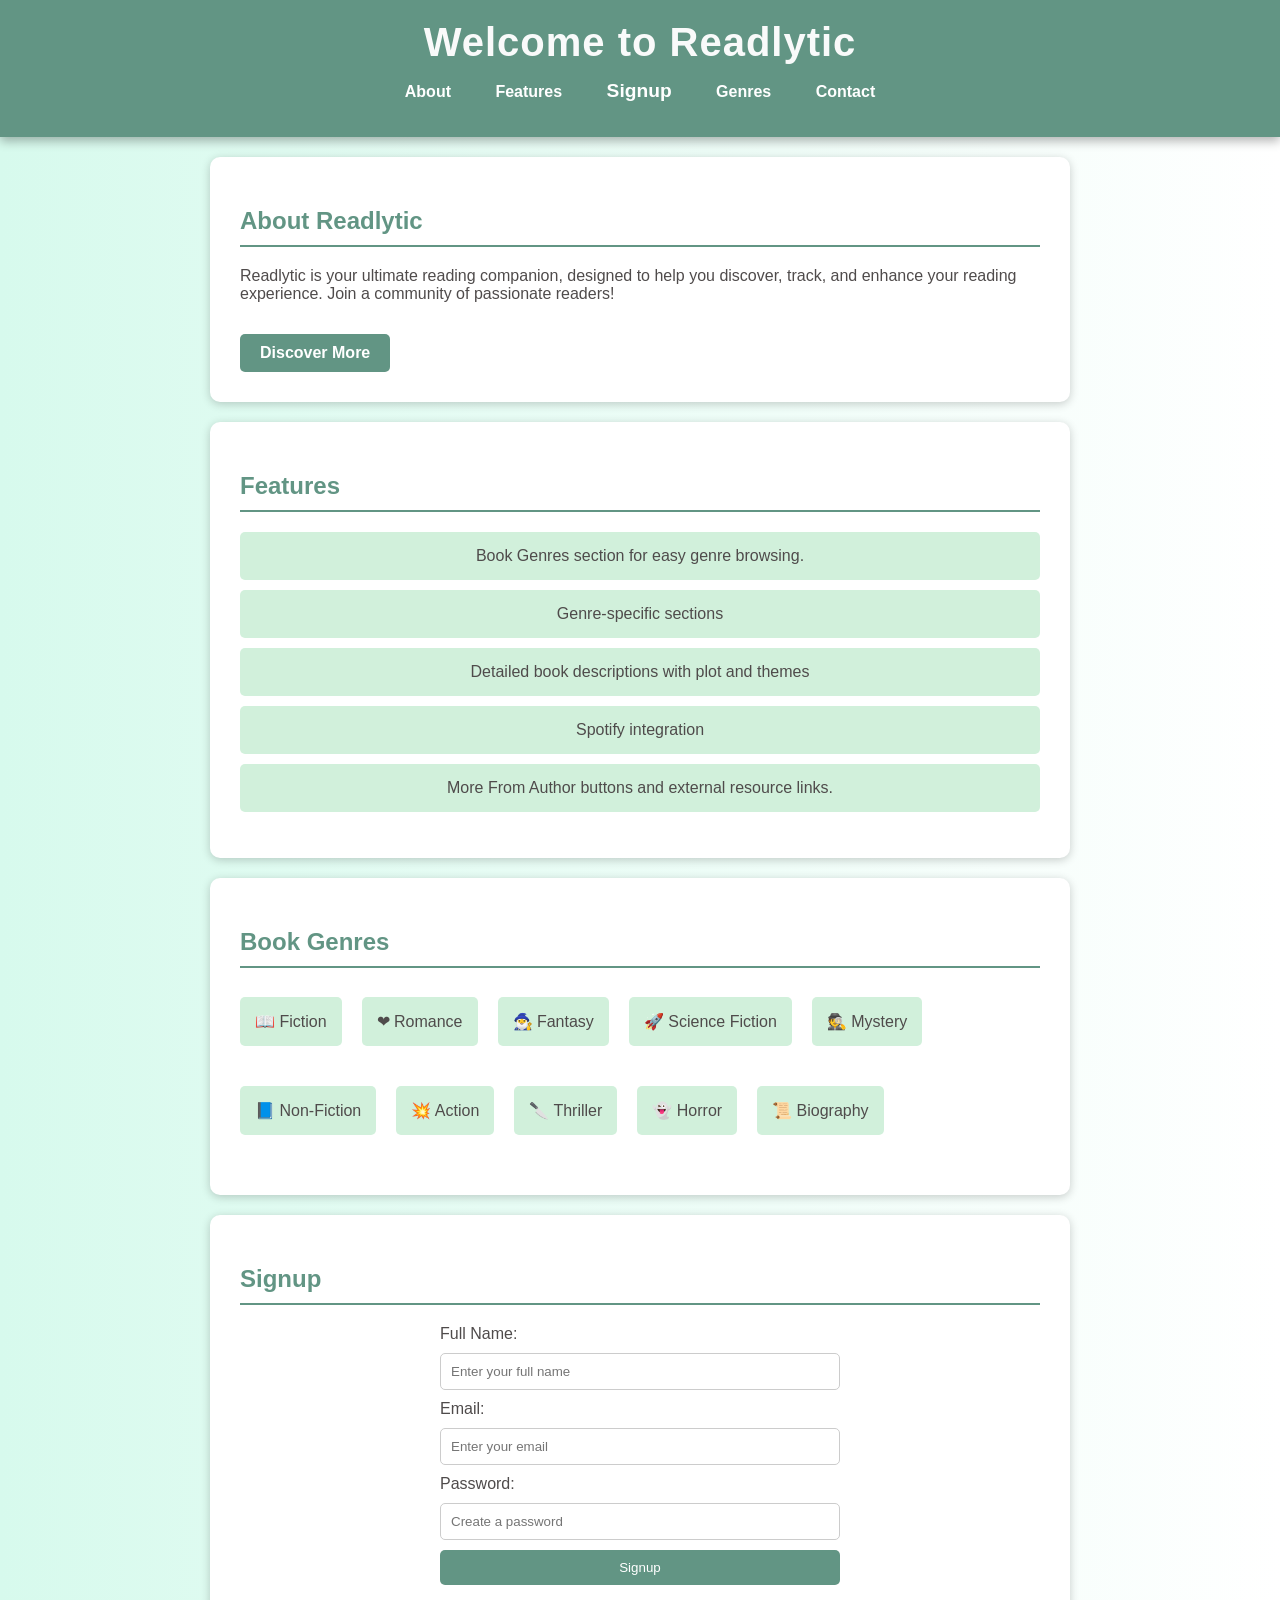
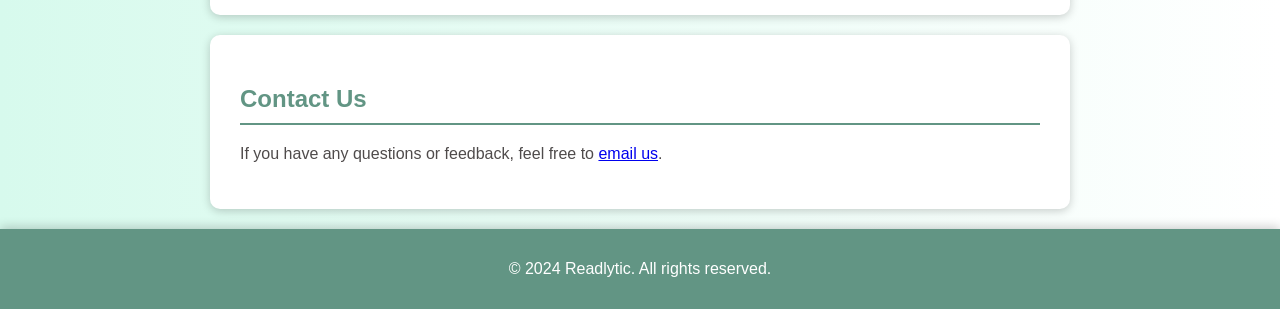
<file: index.html>
<!DOCTYPE html>
<html lang="en">
<head>
    <meta charset="UTF-8">
    <meta name="viewport" content="width=device-width, initial-scale=1.0">
    <title>Readlytic - Your Reading Companion</title>
    <style>
        body {
            font-family: 'Helvetica Neue', Arial, sans-serif;
            margin: 0;
            padding: 0;
            background: linear-gradient(to right, #d7faed, #fff);
            color: #4f4b4b;
        }
        header {
            background: #629584;
            color: #F9FAFA;
            padding: 20px 0;
            text-align: center;
            position: relative;
            box-shadow: 0 4px 10px rgba(0, 0, 0, 0.3);
        }
        header h1 {
            margin: 0;
            font-size: 2.5em;
            letter-spacing: 1px;
        }
        nav {
            margin: 15px 0;
        }
		 #alag {
           font-size:1.2em;
        }
        nav a {
            color: #fff;
            margin: 0 20px;
            text-decoration: none;
            font-weight: bold;
            transition: color 0.3s, transform 0.3s;
        }
        nav a:hover {
            color: #d1c4e9;
            transform: scale(1.1);
        }
        section {
            padding: 30px;
            margin: 20px auto;
            background: #ffffff;
            border-radius: 10px;
            box-shadow: 0 2px 10px rgba(0, 0, 0, 0.2);
            transition: transform 0.3s;
            max-width: 800px;
        }
        section:hover {
            transform: translateY(-2px);
        }
        h2 {
            color: #629584;
            border-bottom: 2px solid #629584;
            padding-bottom: 10px;
        }
        footer {
            text-align: center;
            padding: 15px 0;
            background: #629584;
            color: #fff;
            position: relative;
            bottom: 0;
            width: 100%;
            margin-top: 20px;
            box-shadow: 0 -2px 10px rgba(0, 0, 0, 0.2);
        }
        ul {
            list-style-type: none;
            padding: 0;
        }
        ul li {
            background: #d1f0db;
            margin: 10px 0;
            padding: 15px;
            border-radius: 5px;
            transition: background 0.3s;
            cursor: pointer;
            display: flex;
            justify-content: center;
        }
        ul li:hover {
            background: #a2e8b9;
        }
        .book-list {
            display: none;
            margin-top: 10px;
        }
        .book-list ul {
            background: #f9f9f9;
            padding: 10px;
            border-radius: 5px;
            box-shadow: 0 2px 5px rgba(0, 0, 0, 0.1);
        }
        .cta-button {
            display: inline-block;
            padding: 10px 20px;
            margin-top: 15px;
            background: #629584;
            color: #fff;
            border: none;
            border-radius: 5px;
            text-decoration: none;
            font-weight: bold;
            transition: background 0.3s;
        }
        .cta-button:hover {
            background: #629584;
        }
        form {
            display: flex;
            flex-direction: column;
            max-width: 400px;
            margin: auto;
        }
        input {
            padding: 10px;
            margin: 10px 0;
            border: 1px solid #ccc;
            border-radius: 5px;
        }
        input:focus {
            border-color: #629584;
        }
        .submit-button {
            background: #629584;
            color: #fff;
            border: none;
            border-radius: 5px;
            padding: 10px;
            cursor: pointer;
            transition: background 0.3s;
        }
        .submit-button:hover {
            background: #629584;
        }
        .row {
            display: flex;              /* Makes items in each row align horizontally */
            gap: 20px;                  /* Sets a fixed margin between elements */
            margin-bottom: 20px;        /* Space between the rows */
        }
    </style>
</head>
<body>

<header>
    <h1>Welcome to Readlytic</h1>
    <nav>
        <a href="#about">About</a>
        <a href="#features">Features</a>
		<a id="alag" href="#signup">Signup</a>
        <a href="#categories">Genres</a>
        <a href="#contact">Contact</a>
    </nav>
</header>

<section id="about">
    <h2>About Readlytic</h2>
    <p>Readlytic is your ultimate reading companion, designed to help you discover, track, and enhance your reading experience. Join a community of passionate readers!</p>
    <a class="cta-button" href="#features">Discover More</a>
</section>

<section id="features">
    <h2>Features</h2>
    <ul>
        <li>Book Genres section for easy genre browsing.</li>
        <li>Genre-specific sections</li>
        <li>Detailed book descriptions with plot and themes</li>
        <li>Spotify integration</li>
        <li>More From Author buttons and external resource links.</li>
    </ul>
</section>

<section id="categories">
    <h2>Book Genres</h2>
    <ul>
        <div>
        <div class="row">
            <li><a href="fiction.html" class="category-link" onclick="redirectToGenre('fiction'); return false;">📖 Fiction</a></li>
            <li><a href="romance.html" class="category-link" onclick="redirectToGenre('romance'); return false;">❤ Romance</a></li>
            <li><a href="fantasy.html" class="category-link" onclick="redirectToGenre('fantasy'); return false;">🧙‍♂ Fantasy</a></li>
            <li><a href="science_fiction.html" class="category-link" onclick="redirectToGenre('science_fiction'); return false;">🚀 Science Fiction</a></li>
            <li><a href="mystery.html" class="category-link" onclick="redirectToGenre('mystery'); return false;">🕵 Mystery</a></li>
        </div>
        <div class="row">
            <li><a href="non_fiction.html" class="category-link" onclick="redirectToGenre('non_fiction'); return false;">📘 Non-Fiction</a></li>
            <li><a href="action.html" class="category-link" onclick="redirectToGenre('action'); return false;">💥 Action</a></li>
            <li><a href="thriller.html" class="category-link" onclick="redirectToGenre('thriller'); return false;">🔪 Thriller</a></li>
            <li><a href="horror.html" class="category-link" onclick="redirectToGenre('horror'); return false;">👻 Horror</a></li>
            <li><a href="biography.html" class="category-link" onclick="redirectToGenre('biography'); return false;">📜 Biography</a></li>
        </div>
    </div>
    </ul>
</section>

<style>
    .category-link {
        text-decoration: none;
        color: #4f4b4b;
    } 
</style>

<section id="signup">
    <h2>Signup</h2>
    <form action="#" method="post">
        <label for="name">Full Name:</label>
        <input type="text" id="name" name="name" placeholder="Enter your full name" required>
        
        <label for="email">Email:</label>
        <input type="email" id="email" name="email" placeholder="Enter your email" required>
        
        <label for="password">Password:</label>
        <input type="password" id="password" name="password" placeholder="Create a password" required>
        
        <button type="submit" class="submit-button">Signup</button>
    </form>
</section>

<section id="contact">
    <h2>Contact Us</h2>
    <p>If you have any questions or feedback, feel free to <a href="mailto:readlytic14@gmail.com">email us</a>.</p>
</section>

<footer>
    <p>&copy; 2024 Readlytic. All rights reserved.</p>
</footer>

<script>
    function toggleBooks(categoryId) {
        const category = document.getElementById(categoryId);
        if (category.style.display === 'block') {
            category.style.display = 'none';
        } else {
            category.style.display = 'block';
        }
    }
</script>

</body>

<script>
  const buttonColors = {
  fiction: "#c4e6f5",
  non_fiction: "#f4f7df",
  romance: "#f7dfef",
  fantasy: "#edc5d6",
  science_fiction: "#cfcfe8",
  mystery: "#9daebf",
  action: "#bbbdb9",
  thriller: "#b9f0e4",
  horror: "#a6a6a6",
  biography: "#d1c8c2"
  };
  
  const hoverColors = {
  fiction: "#a0d9f2",
  non_fiction: "#eef5bc",
  romance: "#f5c6e6",
  fantasy: "#db84a9",
  science_fiction: "#a4a3cc",
  mystery: "#6a92ba",
  action: "#999c97",
  thriller: "#90d6c7",
  horror: "#808080",
  biography: "#ccb8ab"
  };
  
  const textColors = {
  fiction: "#40b8ed",
  non_fiction: "#b1c746",
  romance: "#de6fb9",
  fantasy: "#b83b71",
  science_fiction: "#6c6bc9",
  mystery: "#23394f",
  action: "#21261b",
  thriller: "#41ab93",
  horror: "#2E2E2E",
  biography: "#AF8260"
  };
  
  const genreColors = {
  fiction: "#32b4ed",
  non_fiction: "#c4cf8c",
  romance: "#e3a1cd",
  fantasy: "#85213a",
  science_fiction: "#4d4ca1",
  mystery: "#2c3e50",
  action: "#282b24",
  thriller: "#67cfb8",
  horror: "#2E2E2E",
  biography: "#AF8260"
  };
  
  

  function redirectToGenre(genre) {
  const color = genreColors[genre];
  const button = buttonColors[genre];
  const hover = hoverColors[genre];
  const text = textColors[genre];
  window.location.href = `${genre}.html?color=${encodeURIComponent(color)}&button=${encodeURIComponent(button)}&hover=${encodeURIComponent(hover)}&text=${encodeURIComponent(text)}`;
}

</script>

</html>
</file>
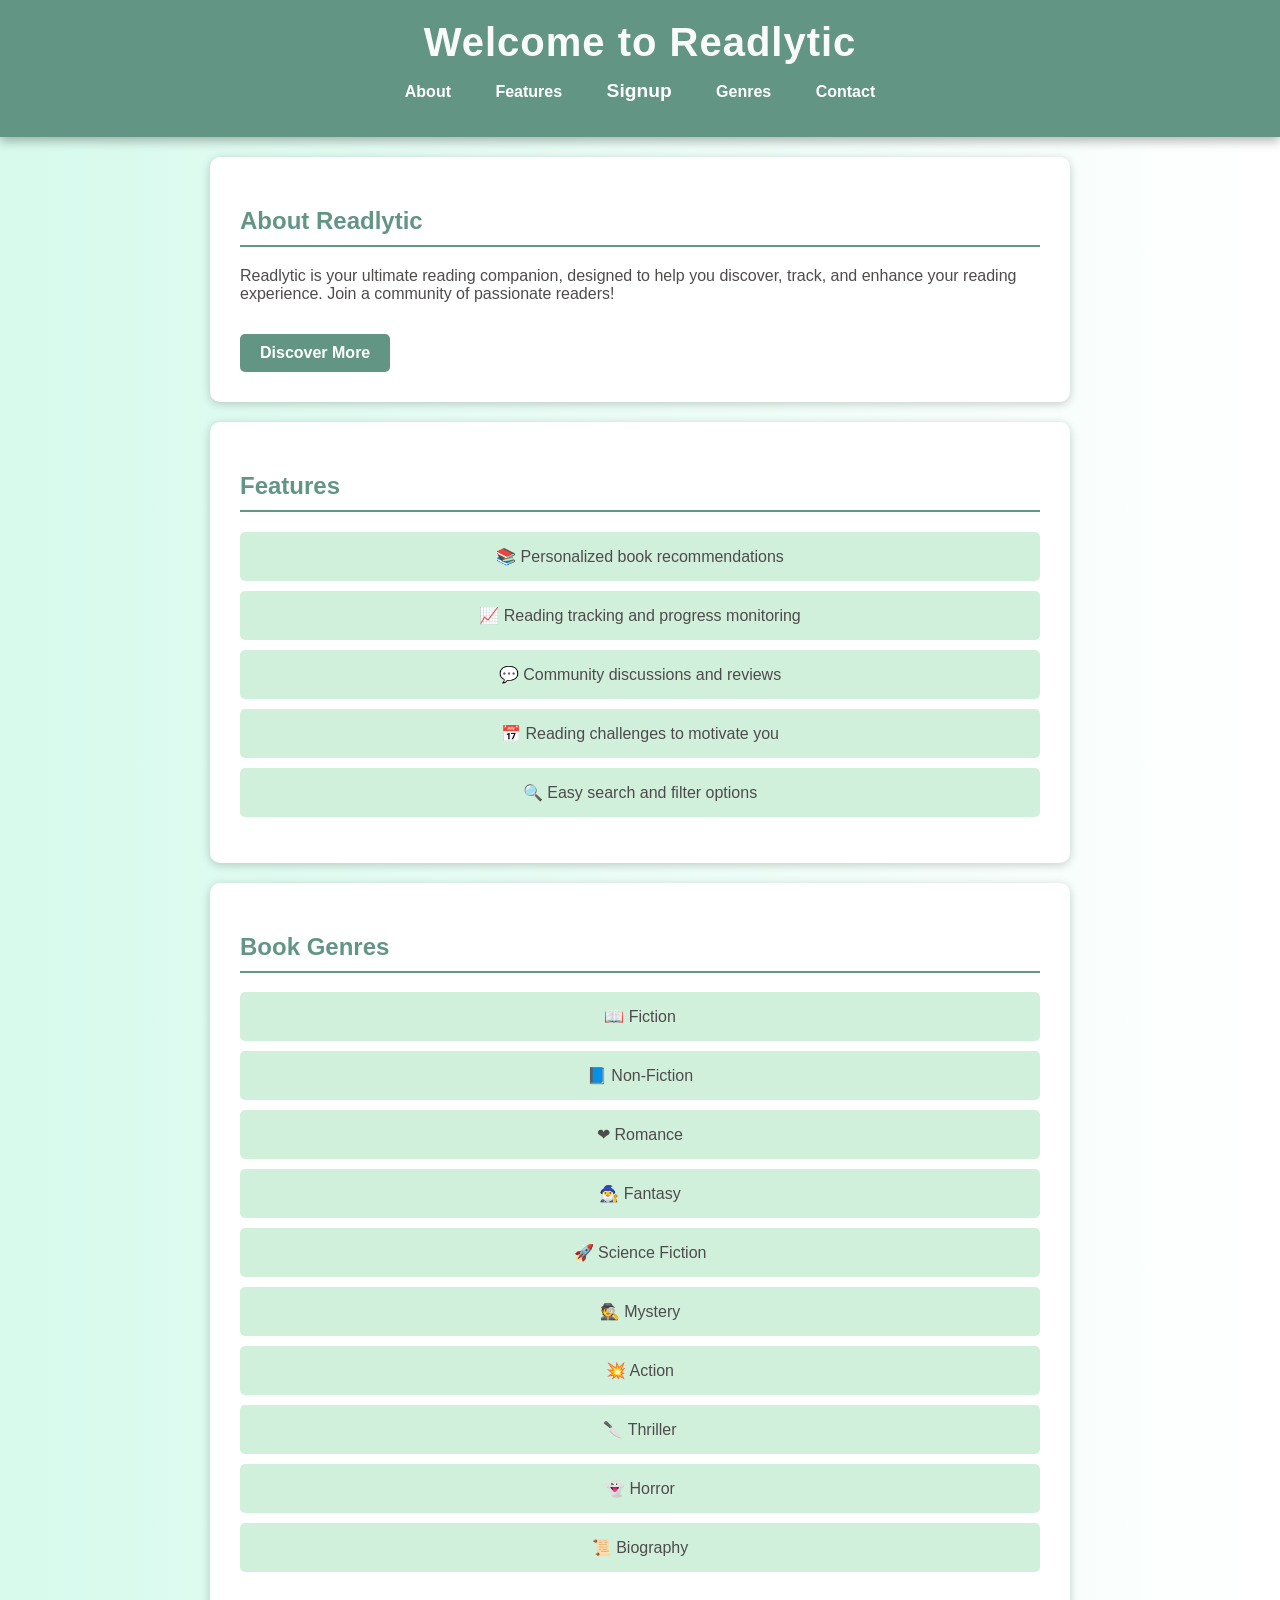
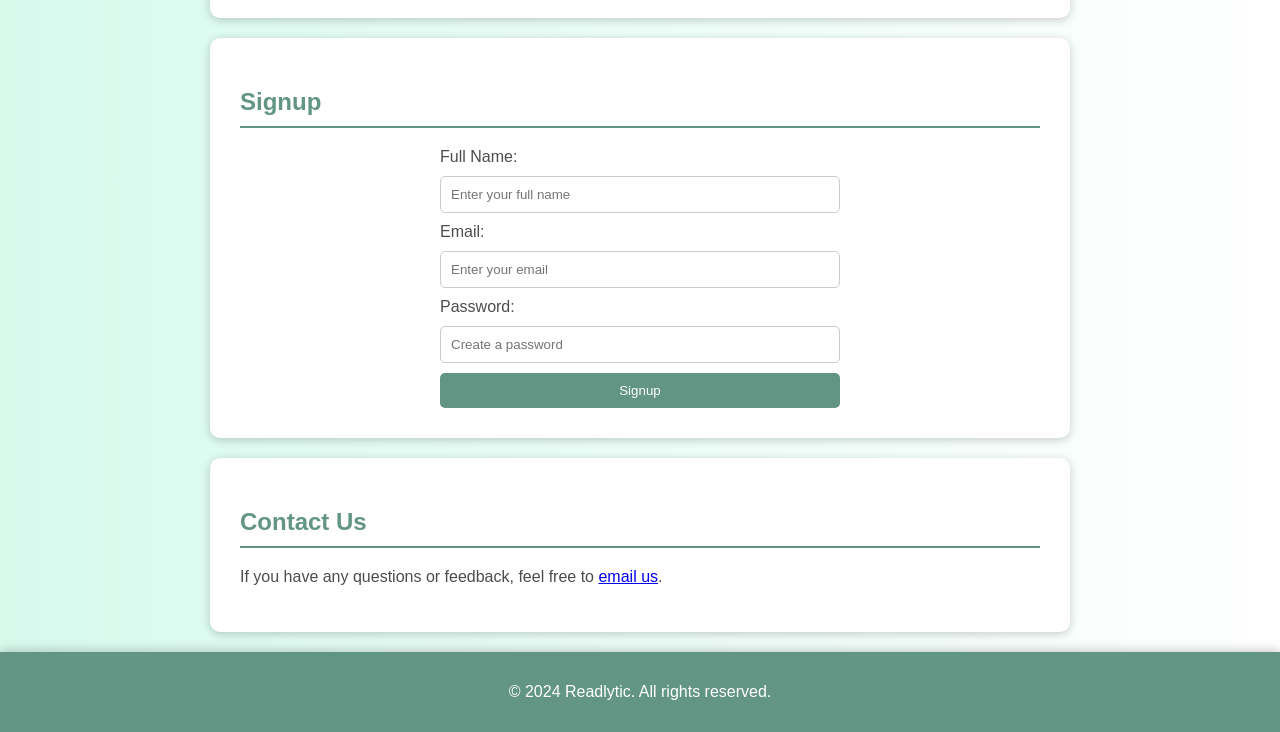
<file: readlytic-main/index.html>
<!DOCTYPE html>
<html lang="en">
<head>
    <meta charset="UTF-8">
    <meta name="viewport" content="width=device-width, initial-scale=1.0">
    <title>Readlytic - Your Reading Companion</title>
    <style>
        body {
            font-family: 'Helvetica Neue', Arial, sans-serif;
            margin: 0;
            padding: 0;
            background: linear-gradient(to right, #d7faed, #fff);
            color: #4f4b4b;
        }
        header {
            background: #629584;
            color: #F9FAFA;
            padding: 20px 0;
            text-align: center;
            position: relative;
            box-shadow: 0 4px 10px rgba(0, 0, 0, 0.3);
        }
        header h1 {
            margin: 0;
            font-size: 2.5em;
            letter-spacing: 1px;
        }
        nav {
            margin: 15px 0;
        }
		 #alag {
           font-size:1.2em;
        }
        nav a {
            color: #fff;
            margin: 0 20px;
            text-decoration: none;
            font-weight: bold;
            transition: color 0.3s, transform 0.3s;
        }
        nav a:hover {
            color: #d1c4e9;
            transform: scale(1.1);
        }
        section {
            padding: 30px;
            margin: 20px auto;
            background: #ffffff;
            border-radius: 10px;
            box-shadow: 0 2px 10px rgba(0, 0, 0, 0.2);
            transition: transform 0.3s;
            max-width: 800px;
        }
        section:hover {
            transform: translateY(-2px);
        }
        h2 {
            color: #629584;
            border-bottom: 2px solid #629584;
            padding-bottom: 10px;
        }
        footer {
            text-align: center;
            padding: 15px 0;
            background: #629584;
            color: #fff;
            position: relative;
            bottom: 0;
            width: 100%;
            margin-top: 20px;
            box-shadow: 0 -2px 10px rgba(0, 0, 0, 0.2);
        }
        ul {
            list-style-type: none;
            padding: 0;
        }
        ul li {
            background: #d1f0db;
            margin: 10px 0;
            padding: 15px;
            border-radius: 5px;
            transition: background 0.3s;
            cursor: pointer;
            display: flex;
            justify-content: center;
        }
        ul li:hover {
            background: #a2e8b9;
        }
        .book-list {
            display: none;
            margin-top: 10px;
        }
        .book-list ul {
            background: #f9f9f9;
            padding: 10px;
            border-radius: 5px;
            box-shadow: 0 2px 5px rgba(0, 0, 0, 0.1);
        }
        .cta-button {
            display: inline-block;
            padding: 10px 20px;
            margin-top: 15px;
            background: #629584;
            color: #fff;
            border: none;
            border-radius: 5px;
            text-decoration: none;
            font-weight: bold;
            transition: background 0.3s;
        }
        .cta-button:hover {
            background: #629584;
        }
        form {
            display: flex;
            flex-direction: column;
            max-width: 400px;
            margin: auto;
        }
        input {
            padding: 10px;
            margin: 10px 0;
            border: 1px solid #ccc;
            border-radius: 5px;
        }
        input:focus {
            border-color: #629584;
        }
        .submit-button {
            background: #629584;
            color: #fff;
            border: none;
            border-radius: 5px;
            padding: 10px;
            cursor: pointer;
            transition: background 0.3s;
        }
        .submit-button:hover {
            background: #629584;
        }
    </style>
</head>
<body>

<header>
    <h1>Welcome to Readlytic</h1>
    <nav>
        <a href="#about">About</a>
        <a href="#features">Features</a>
		<a id="alag" href="#signup">Signup</a>
        <a href="#categories">Genres</a>
        <a href="#contact">Contact</a>
    </nav>
</header>

<section id="about">
    <h2>About Readlytic</h2>
    <p>Readlytic is your ultimate reading companion, designed to help you discover, track, and enhance your reading experience. Join a community of passionate readers!</p>
    <a class="cta-button" href="#features">Discover More</a>
</section>

<section id="features">
    <h2>Features</h2>
    <ul>
        <li>📚 Personalized book recommendations</li>
        <li>📈 Reading tracking and progress monitoring</li>
        <li>💬 Community discussions and reviews</li>
        <li>📅 Reading challenges to motivate you</li>
        <li>🔍 Easy search and filter options</li>
    </ul>
</section>

<section id="categories">
    <h2>Book Genres</h2>
    <ul>
        <li><a href="fiction.html" class="category-link" onclick="redirectToGenre('fiction'); return false;">📖 Fiction</a></li>
        <li><a href="non_fiction.html" class="category-link" onclick="redirectToGenre('non_fiction'); return false;">📘 Non-Fiction</a></li>
        <li><a href="romance.html" class="category-link" onclick="redirectToGenre('romance'); return false;">❤ Romance</a></li>
        <li><a href="fantasy.html" class="category-link" onclick="redirectToGenre('fantasy'); return false;">🧙‍♂ Fantasy</a></li>
        <li><a href="science_fiction.html" class="category-link" onclick="redirectToGenre('science_fiction'); return false;">🚀 Science Fiction</a></li>
        <li><a href="mystery.html" class="category-link" onclick="redirectToGenre('mystery'); return false;">🕵 Mystery</a></li>
        <li><a href="action.html" class="category-link" onclick="redirectToGenre('action'); return false;">💥 Action</a></li>
        <li><a href="thriller.html" class="category-link" onclick="redirectToGenre('thriller'); return false;">🔪 Thriller</a></li>
        <li><a href="horror.html" class="category-link" onclick="redirectToGenre('horror'); return false;">👻 Horror</a></li>
        <li><a href="biography.html" class="category-link" onclick="redirectToGenre('biography'); return false;">📜 Biography</a></li>
    </ul>
</section>

<style>
    .category-link {
        text-decoration: none;
        color: #4f4b4b; 
</style>

<section id="signup">
    <h2>Signup</h2>
    <form action="#" method="post">
        <label for="name">Full Name:</label>
        <input type="text" id="name" name="name" placeholder="Enter your full name" required>
        
        <label for="email">Email:</label>
        <input type="email" id="email" name="email" placeholder="Enter your email" required>
        
        <label for="password">Password:</label>
        <input type="password" id="password" name="password" placeholder="Create a password" required>
        
        <button type="submit" class="submit-button">Signup</button>
    </form>
</section>

<section id="contact">
    <h2>Contact Us</h2>
    <p>If you have any questions or feedback, feel free to <a href="mailto:contact@readlytic.com">email us</a>.</p>
</section>

<footer>
    <p>&copy; 2024 Readlytic. All rights reserved.</p>
</footer>

<script>
    function toggleBooks(categoryId) {
        const category = document.getElementById(categoryId);
        if (category.style.display === 'block') {
            category.style.display = 'none';
        } else {
            category.style.display = 'block';
        }
    }
</script>

</body>

<script>
  const buttonColors = {
  fiction: "#c4e6f5",
  non_fiction: "#f4f7df",
  romance: "#f7dfef",
  fantasy: "#edc5d6",
  science_fiction: "#cfcfe8",
  mystery: "#9daebf",
  action: "#bbbdb9",
  thriller: "#b9f0e4",
  horror: "#a6a6a6",
  biography: "#d1c8c2"
  };
  
  const hoverColors = {
  fiction: "#a0d9f2",
  non_fiction: "#eef5bc",
  romance: "#f5c6e6",
  fantasy: "#db84a9",
  science_fiction: "#a4a3cc",
  mystery: "#6a92ba",
  action: "#999c97",
  thriller: "#90d6c7",
  horror: "#808080",
  biography: "#ccb8ab"
  };
  
  const textColors = {
  fiction: "#40b8ed",
  non_fiction: "#b1c746",
  romance: "#de6fb9",
  fantasy: "#b83b71",
  science_fiction: "#6c6bc9",
  mystery: "#23394f",
  action: "#21261b",
  thriller: "#41ab93",
  horror: "#2E2E2E",
  biography: "#AF8260"
  };
  
  const genreColors = {
  fiction: "#32b4ed",
  non_fiction: "#c4cf8c",
  romance: "#e3a1cd",
  fantasy: "#85213a",
  science_fiction: "#4d4ca1",
  mystery: "#2c3e50",
  action: "#282b24",
  thriller: "#67cfb8",
  horror: "#2E2E2E",
  biography: "#AF8260"
  };
  
  

  function redirectToGenre(genre) {
  const color = genreColors[genre];
  const button = buttonColors[genre];
  const hover = hoverColors[genre];
  const text = textColors[genre];
  window.location.href = `${genre}.html?color=${encodeURIComponent(color)}&button=${encodeURIComponent(button)}&hover=${encodeURIComponent(hover)}&text=${encodeURIComponent(text)}`;
}

</script>

</html>
</file>
